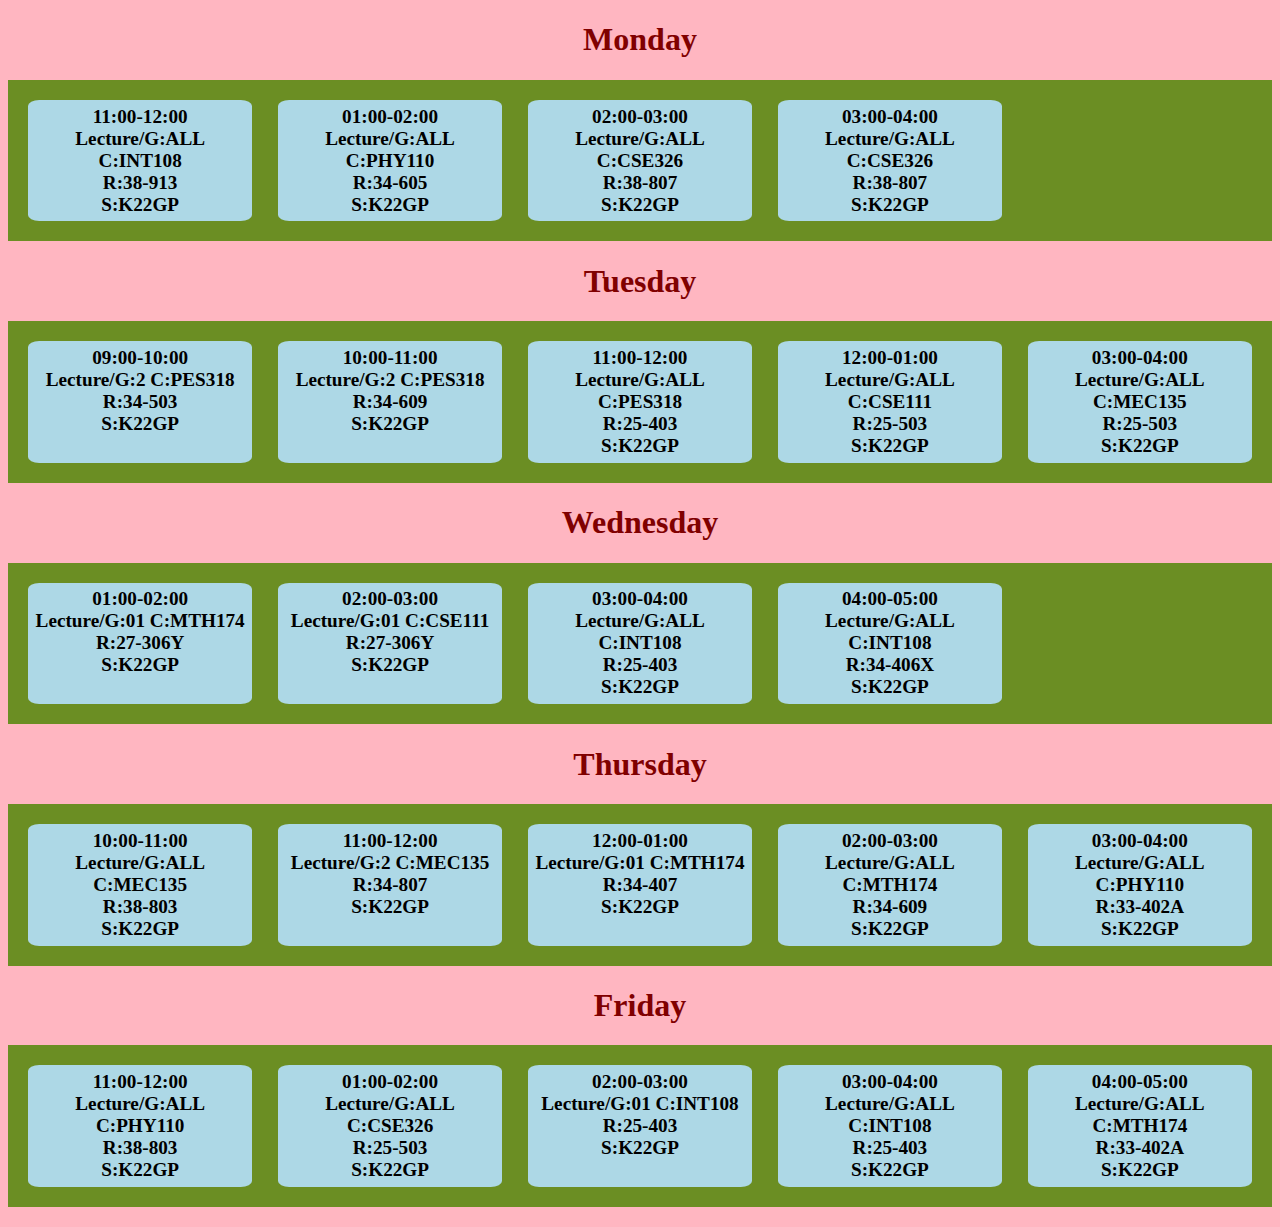
<file: Class_Timetable.html>
<!DOCTYPE html>
<html>
<head>
<title>Timetable</title>
<style>
body{
    background-color:lightpink;
}
h1
{
text-align:center;
color:maroon;
}
#grid{
display: grid; /*used to display grid*/
grid-template-rows: 1fr;
grid-template-columns: 1fr 1fr 1fr 1fr 1fr;
grid-gap: 2vw;
}
#grid > div{
font-size: 1.5vw;
padding: .3em;
background:lightblue;
text-align: center;
transition: ease 0.3s;
}
.container{
    border-radius: 5%;
}

#grid>div:hover{
    transform:scale(1.1);
    box-shadow: 5px 5px 10px rgb(0,0,0,0.3);
    }
    .padding
{
padding:20px;

background:olivedrab;
}
</style>
</head>
<body><h1>Monday</h1>
<h2><div class="padding"><div id="grid" >
    <div class="container">11:00-12:00<br>
        Lecture/G:ALL C:INT108<br>
        R:38-913<br>
        S:K22GP</div>
        <div class="container">01:00-02:00<br>
        Lecture/G:ALL C:PHY110<br>
        R:34-605<br>
        S:K22GP</div>
        <div class="container">02:00-03:00<br>
        Lecture/G:ALL C:CSE326<br>
        R:38-807<br>
        S:K22GP</div>
        <div class="container">03:00-04:00<br>
        Lecture/G:ALL C:CSE326<br>
        R:38-807<br>
        S:K22GP</div></div></div></h2>
<h1>Tuesday</h1>
<h2><div class="padding"><div id="grid">
    <div class="container">09:00-10:00<br>
        Lecture/G:2 C:PES318<br>
        R:34-503<br>
        S:K22GP</div>
        <div class="container">10:00-11:00<br>
        Lecture/G:2 C:PES318<br>
        R:34-609<br>
        S:K22GP</div>
        <div class="container">11:00-12:00<br>
        Lecture/G:ALL C:PES318<br>
        R:25-403<br>
        S:K22GP</div>
        <div class="container">12:00-01:00<br>
        Lecture/G:ALL C:CSE111<br>
        R:25-503<br>
        S:K22GP</div>
        <div class="container">03:00-04:00<br>
        Lecture/G:ALL C:MEC135<br>
        R:25-503<br>
        S:K22GP</div></div></div></h2>
<h1>Wednesday</h1>
<h2><div class="padding"><div id="grid">
<div class="container">01:00-02:00<br>
    Lecture/G:01 C:MTH174<br>
    R:27-306Y<br>
    S:K22GP</div>
<div class="container">02:00-03:00<br>
    Lecture/G:01 C:CSE111<br>
    R:27-306Y<br>
    S:K22GP</div>
<div class="container">03:00-04:00<br>
    Lecture/G:ALL C:INT108<br>
    R:25-403<br>
    S:K22GP</div>
<div class="container">04:00-05:00<br>
    Lecture/G:ALL C:INT108<br>
    R:34-406X<br>
    S:K22GP</div></div></div></h2>
<h1>Thursday</h1>
<h2><div class="padding"><div id="grid">
    <div class="container">10:00-11:00<br>
        Lecture/G:ALL C:MEC135<br>
        R:38-803<br>
        S:K22GP</div>
<div class="container">11:00-12:00<br>
    Lecture/G:2 C:MEC135<br>
    R:34-807<br>
    S:K22GP</div>
<div class="container">12:00-01:00<br>
    Lecture/G:01 C:MTH174<br>
    R:34-407<br>
    S:K22GP</div>
<div class="container">02:00-03:00<br>
    Lecture/G:ALL C:MTH174<br>
    R:34-609<br>
    S:K22GP</div>
<div class="container">03:00-04:00<br>
    Lecture/G:ALL C:PHY110<br>
    R:33-402A<br>
    S:K22GP</div></div></div></h2>
<h1>Friday</h1>
<h2><div class="padding"><div id="grid">
    <div class="container">11:00-12:00<br>
        Lecture/G:ALL C:PHY110<br>
        R:38-803<br>
        S:K22GP</div>
<div class="container">01:00-02:00<br>
    Lecture/G:ALL C:CSE326<br>
    R:25-503<br>
    S:K22GP</div>
<div class="container">02:00-03:00<br>
    Lecture/G:01 C:INT108<br>
    R:25-403<br>
    S:K22GP</div>
<div class="container">03:00-04:00<br>
    Lecture/G:ALL C:INT108<br>
    R:25-403<br>
    S:K22GP</div>
<div class="container">04:00-05:00<br>
    Lecture/G:ALL C:MTH174<br>
    R:33-402A<br>
    S:K22GP</div></div></div></h2>
</body>
</html>
</html>
</body>
</html>
</file>
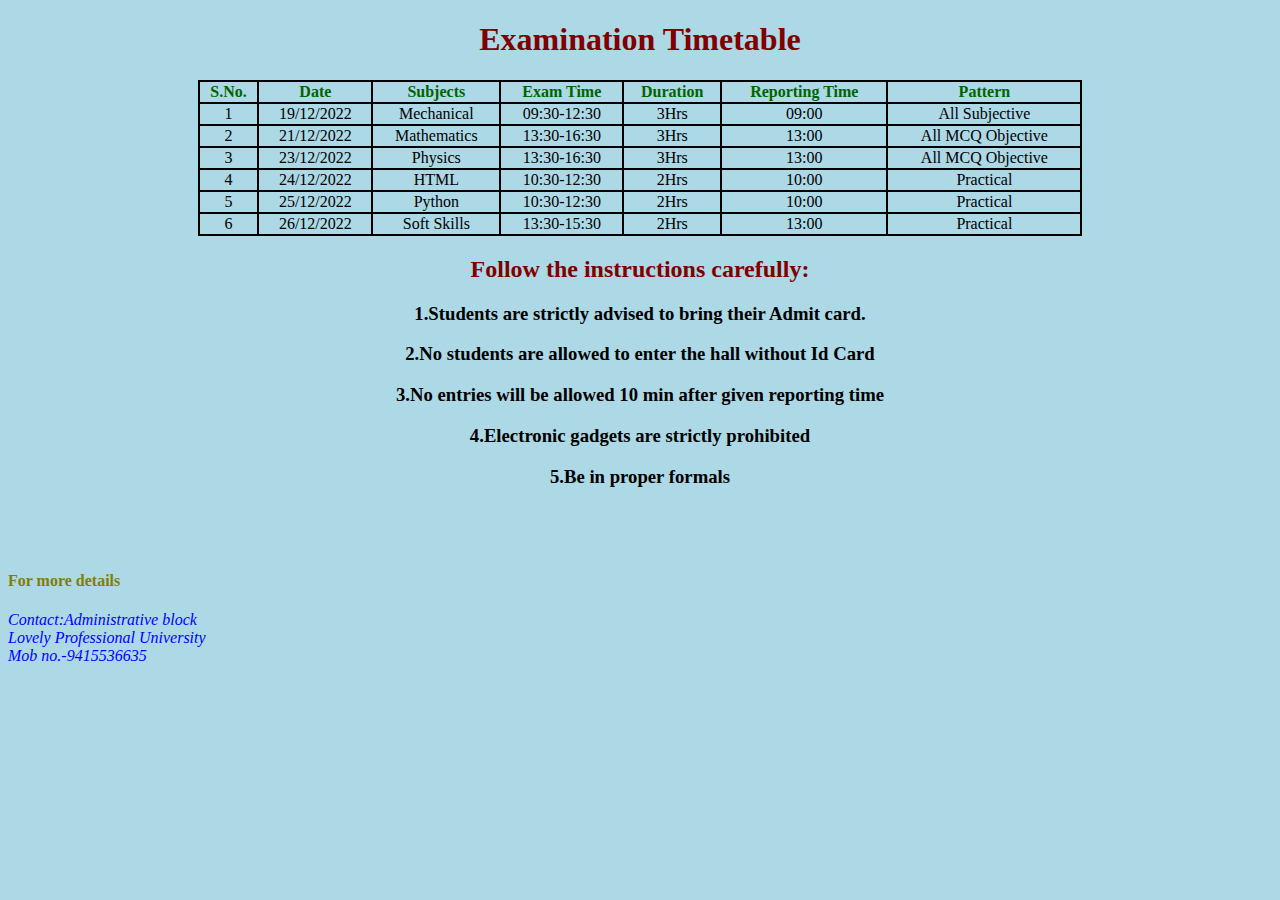
<file: Exam_timetable.html>
<!doctype html>
<html>
<head>
<title> Examination Time Table</title>
<style>
address
{
color:blue;
}

h4
{color:olive;
}
h1,h2
{
color:maroon;
}
body
{
background-color:lightblue;
}
table
{border-collapse:collapse;
width:70%;
}
th,td
{
border:2px solid black;
}
th,p
{
color:darkgreen;
}
tr:hover
{
background-color:pink;
transform:scale(1.0);
box-shadow: 5px 5px 10px rgb(0,0,0,0.3);
}
</style>
</head>
<body>
<h1><center>Examination Timetable</center></h1>
<center><table border=2px>
<tr>
<th>S.No.</th>
<th>Date</th>
<th>Subjects</th>
<th>Exam Time</th>
<th>Duration</th>
<th>Reporting Time</th>
<th>Pattern</th>
</tr>
<tr>
<td align="center">1</td>
<td align="center">19/12/2022</td>
<td align="center">Mechanical</td>
<td align="center">09:30-12:30</td>
<td align="center">3Hrs</td>
<td align="center">09:00</td>
<td align="center">All Subjective</td>
</tr>
<tr>
<td align="center">2</td>
<td align="center">21/12/2022</td>
<td align="center">Mathematics</td>
<td align="center">13:30-16:30</td>
<td align="center">3Hrs</td>
<td align="center">13:00</td>
<td align="center">All MCQ Objective</td>
</tr>
<tr>
<td align="center">3</td>
<td align="center">23/12/2022</td>
<td align="center">Physics</td>
<td align="center">13:30-16:30</td>
<td align="center">3Hrs</td>
<td align="center">13:00</td>
<td align="center">All MCQ Objective</td>
</tr>
<tr>
<td align="center">4</td>
<td align="center">24/12/2022</td>
<td align="center">HTML</td>
<td align="center">10:30-12:30</td>
<td align="center">2Hrs</td>
<td align="center">10:00</td>
<td align="center">Practical</td>
</tr>
<tr>
<td align="center">5</td>
<td align="center">25/12/2022</td>
<td align="center">Python</td>
<td align="center">10:30-12:30</td>
<td align="center">2Hrs</td>
<td align="center">10:00</td>
<td align="center">Practical</td>
</tr>
<tr>
<td align="center">6</td>
<td align="center">26/12/2022</td>
<td align="center">Soft Skills</td>
<td align="center">13:30-15:30</td>
<td align="center">2Hrs</td>
<td align="center">13:00</td>
<td align="center">Practical</td>
</tr>
</table></center>
<h2><center>Follow the instructions carefully:</center></h2>
<h3><p><center>1.Students are strictly advised to bring their Admit card.</center></p></h3>
<h3><p><center>2.No students are allowed to enter the hall without Id Card</center></p></h3>
<h3><p><center>3.No entries will be allowed 10 min after given reporting time</center></p></h3>
<h3><p><center>4.Electronic gadgets are strictly prohibited</center></p></h3>
<h3><p><center>5.Be in proper formals</center></p><br><br></h3>
<h4>For more details</h4>
<address>Contact:Administrative block<br>
Lovely Professional University<br>
Mob no.-9415536635</address>
</body>
</html>
</file>
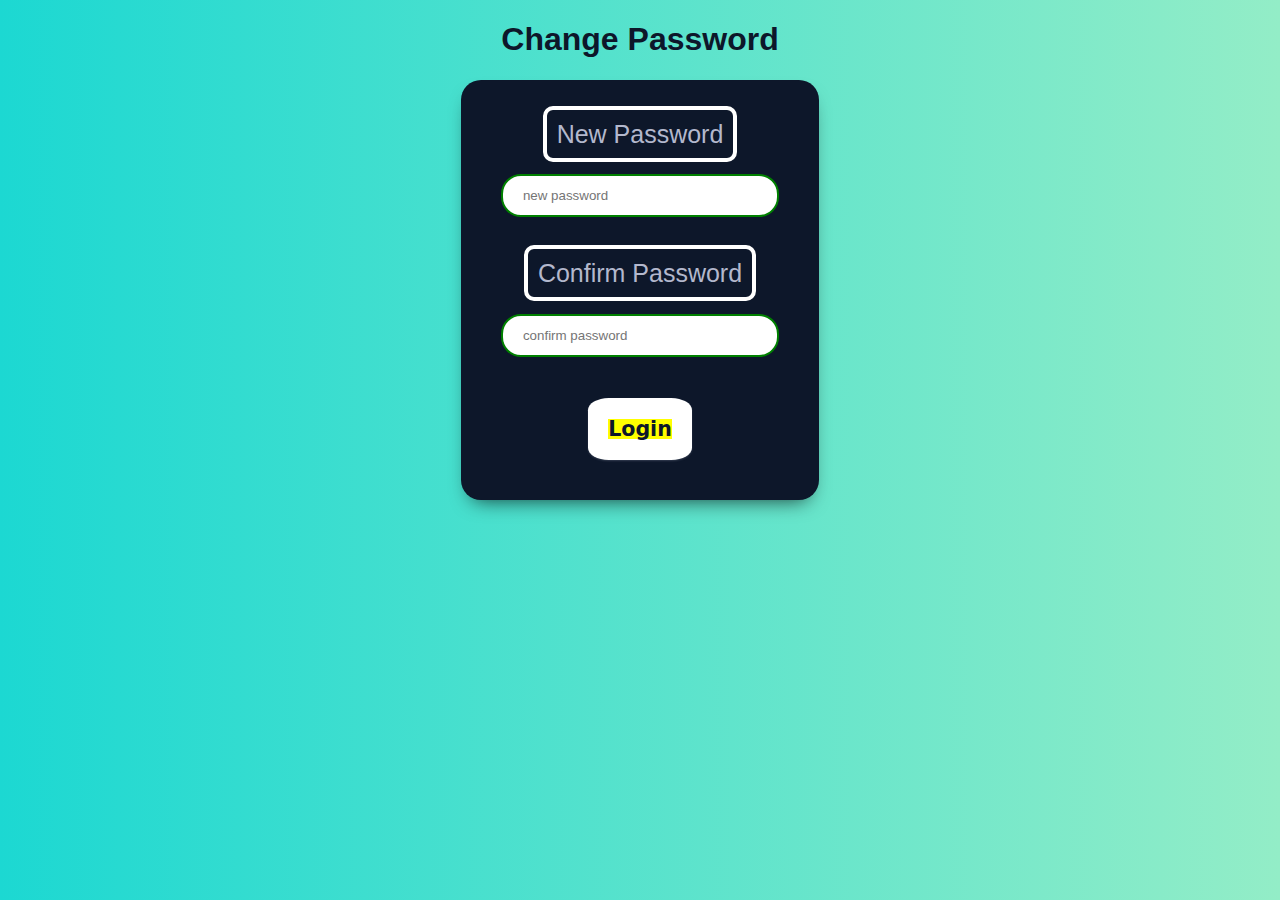
<file: Login.html>
<!DOCTYPE html>
<html lang="en">

<head>
    <title>Login page</title>
    <style>
        body {
            background: linear-gradient(to right, #1cd8d2, #93edc7);
            ;
            font-family: 'Gill Sans', 'Gill Sans MT', Calibri, 'Trebuchet MS', sans-serif;

        }

        .h1 {
            color: #0d172a;
            font-weight: 900;
        }

        .container {

            width: 22%;
            background: #0d172a;
            border-radius: 20px;
            box-shadow: 0px 10px 20px -10px rgba(0, 0, 0, 0.75);
            color: #B3B8CD;
            padding: 40px;
            position: relative;
            top: 50%;

        }

        label {
            font-size: 25px;
            border: 4px solid #fff;
            padding: 10px;
            box-sizing: border-box;
            border-radius: 10px;



        }

        input[type=text],
        input[type=password] {
            width: 100%;
            margin-top: 2vw;
            margin-bottom: 2vw;
            padding: 12px 20px;
            border: 2px solid green;
            box-sizing: border-box;
            border-radius: 20px;
        }

        .button {
            background-color: #fff;
            border: 0 solid #e2e8f0;
            border-radius: 20%;
            box-sizing: border-box;
            color: #0d172a;
            cursor: pointer;
            display: inline-block;
            font-family: "Basier circle", -apple-system, system-ui, "Segoe UI", Roboto, "Helvetica Neue", Arial, "Noto Sans", sans-serif, "Apple Color Emoji", "Segoe UI Emoji", "Segoe UI Symbol", "Noto Color Emoji";
            font-size: 1.1rem;
            font-weight: 600;
            line-height: 1;
            padding: 0 20px 0 20px;
            text-align: center;
            text-decoration: none #0d172a solid;
            box-shadow: 0px 1px 2px rgba(166, 175, 195, 0.25);

        }
        h1{
            text-align: center;
        }
    </style>
</head>

<body>
    <h1 class="h1">Change Password
    </h1>
    <center>
        <form>
            <div class="container">
                <label>New Password</label><br>
                <input type="text" placeholder="new password" name="username" required></p>
                <p><label>Confirm Password</label><br>
                    <input type="password" placeholder="confirm password" name="password" required>
                </p>
                <a style="text-decoration: none;" href="" target="_blank"><button type="submit"
                        class="button">
                        <h3 style="background-color: yellow;">Login</h3>
                    </button></a>

            </div>
        </form>
    </center>
</body>

</html>
</file>
